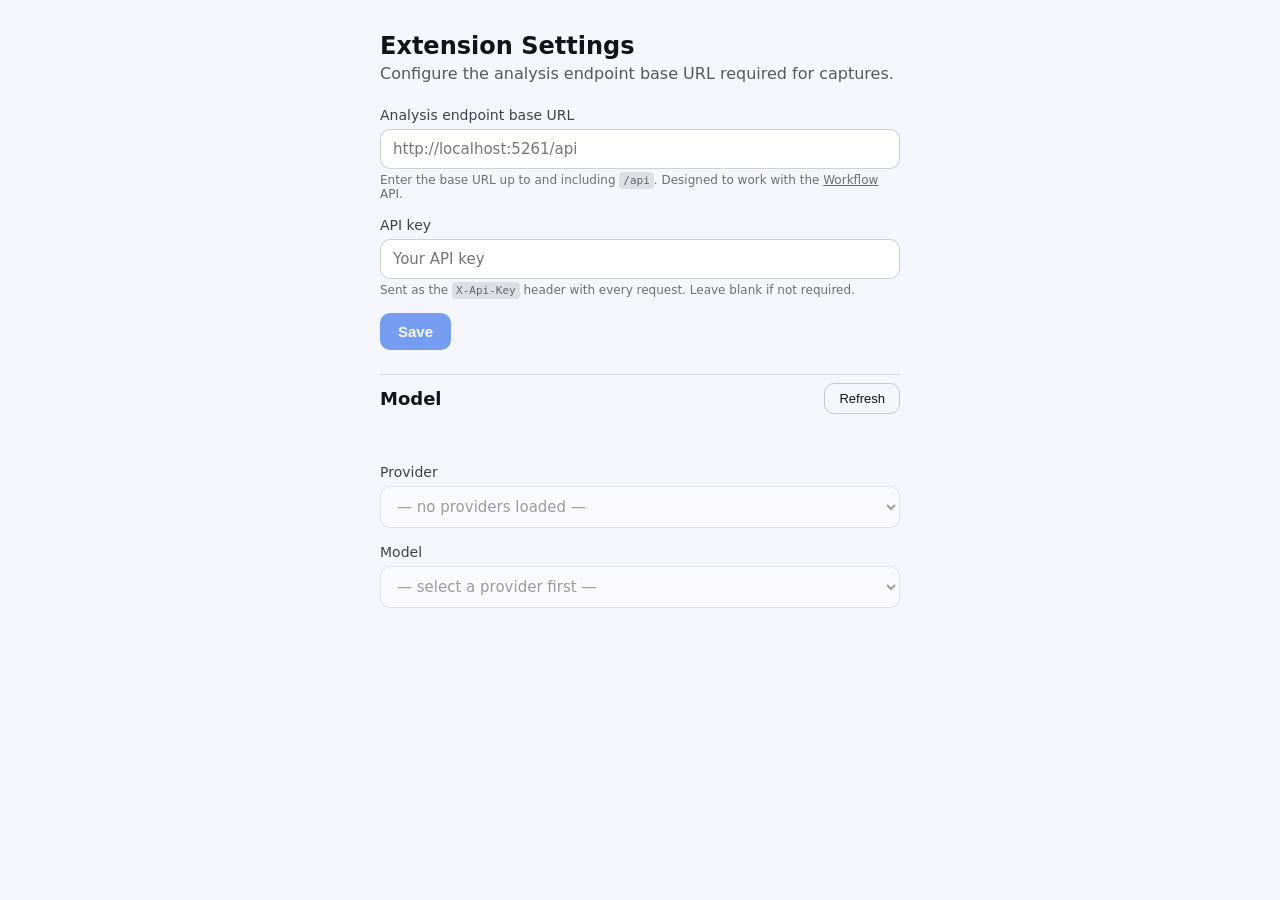
<file: options/index.html>
<!doctype html>
<html lang="en">
  <head>
    <meta charset="utf-8" />
    <meta name="viewport" content="width=device-width, initial-scale=1" />
    <title>Capture & Analyze Settings</title>
    <link rel="stylesheet" href="options.css" />
  </head>
  <body>
    <main class="settings">
      <header>
        <h1>Extension Settings</h1>
        <p>Configure the analysis endpoint base URL required for captures.</p>
      </header>

      <form id="settingsForm">
        <label>
          <span>Analysis endpoint base URL</span>
          <input
            id="endpointInput"
            type="url"
            name="endpoint"
            placeholder="http://localhost:5261/api"
            required
          />
          <small class="hint">Enter the base URL up to and including <code>/api</code>. Designed to work with the <a href="https://github.com/herveblondeau/Workflow" target="_blank" rel="noopener noreferrer">Workflow</a> API.</small>
        </label>

        <label>
          <span>API key</span>
          <input
            id="apiKeyInput"
            type="password"
            name="apiKey"
            placeholder="Your API key"
            autocomplete="off"
          />
          <small class="hint">Sent as the <code>X-Api-Key</code> header with every request. Leave blank if not required.</small>
        </label>

        <div class="actions">
          <button id="saveSettingsButton" type="submit" disabled>Save</button>
          <span id="optionsStatus" class="status"></span>
        </div>
      </form>

      <section class="model-section">
        <div class="model-section-header">
          <h2>Model</h2>
          <button id="refreshModelsButton" type="button">Refresh</button>
        </div>
        <span id="modelsStatus" class="status"></span>

        <label>
          <span>Provider</span>
          <select id="providerSelect" disabled>
            <option value="">— no providers loaded —</option>
          </select>
        </label>

        <label>
          <span>Model</span>
          <select id="modelSelect" disabled>
            <option value="">— select a provider first —</option>
          </select>
        </label>
      </section>
    </main>

    <script type="module" src="options.js"></script>
  </body>
</html>
</file>
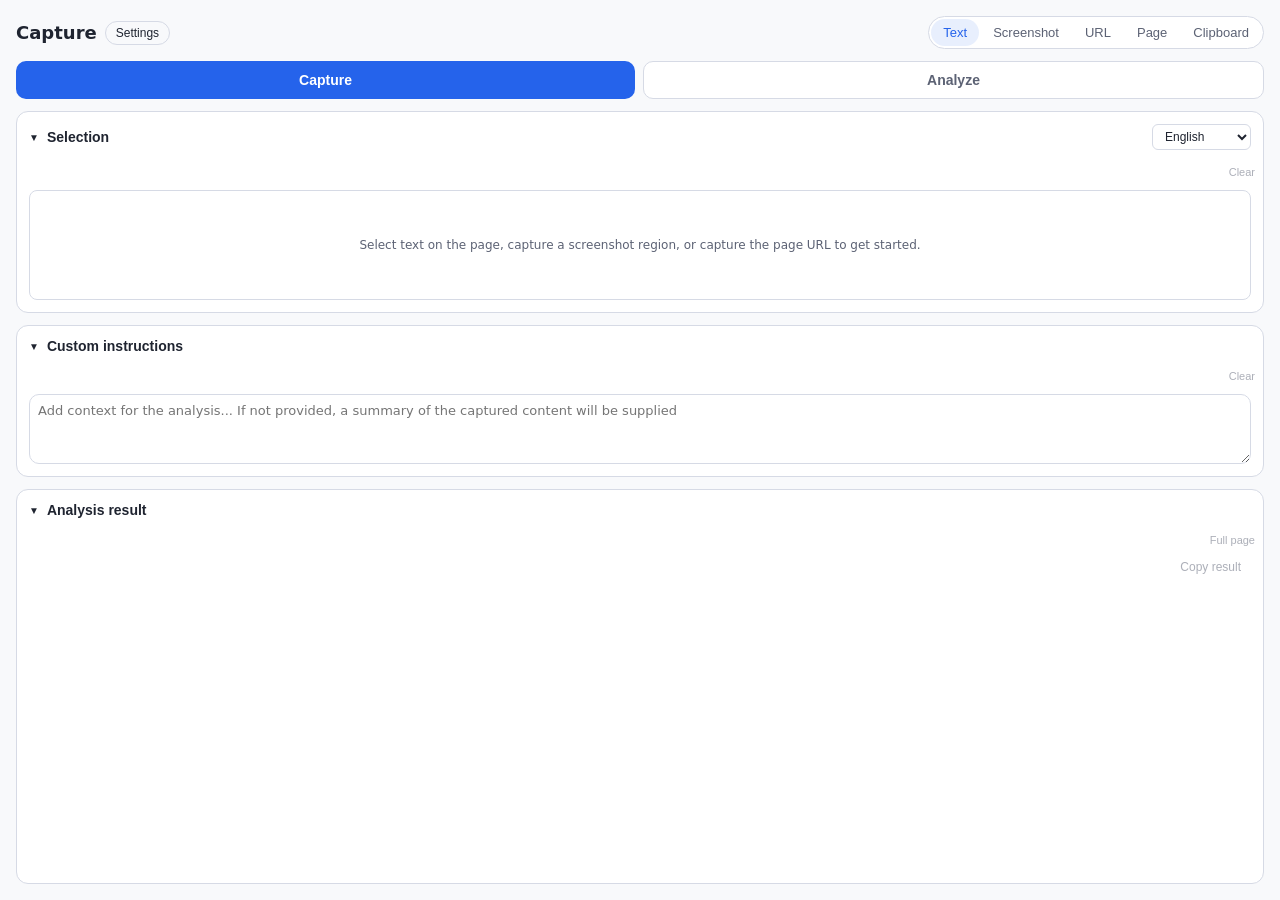
<file: popup/index.html>
<!doctype html>
<html lang="en">
  <head>
    <meta charset="utf-8" />
    <meta name="viewport" content="width=device-width, initial-scale=1" />
    <title>Capture & Analyze</title>
    <link rel="stylesheet" href="popup.css" />
  </head>
  <body>
    <main class="app">
      <header class="header">
        <div class="header-left">
          <h1>Capture</h1>
          <button id="openSettingsButton" class="ghost-button" type="button">
            Settings
          </button>
        </div>
        <div class="mode-toggle" role="group" aria-label="Capture mode">
          <button data-mode="text" class="mode-button active">Text</button>
          <button data-mode="image" class="mode-button">Screenshot</button>
          <button data-mode="url" class="mode-button">URL</button>
          <button data-mode="page" class="mode-button">Page</button>
          <button data-mode="clipboard" class="mode-button">Clipboard</button>
        </div>
      </header>

      <div class="controls">
        <button id="captureButton" class="primary">Capture</button>
        <button id="analyzeButton" class="secondary" disabled>Analyze</button>
      </div>

      <section class="accordion-section" data-section="selection">
        <button class="accordion-header" type="button">
          <span class="accordion-title">
            <span class="accordion-icon">▼</span>
            <span id="captureTypeLabel">Selection</span>
            <span id="timestampLabel" class="accordion-subtitle"></span>
          </span>
          <div class="accordion-header-actions">
            <select id="languageSelect" class="language-select">
              <option value="en">English</option>
              <option value="fr">Français</option>
              <option value="ja">日本語</option>
              <option value="auto">Auto detect</option>
            </select>
            <button id="clearCaptureButton" class="tertiary small" disabled>Clear</button>
          </div>
        </button>
        <div class="accordion-content">
          <div id="detailsContent" class="details-content empty">
            Select text on the page, capture a screenshot region, or capture the page URL to get started.
          </div>
          <div id="imageMeta" class="image-meta hidden"></div>
        </div>
      </section>

      <section class="accordion-section" data-section="instructions">
        <button class="accordion-header" type="button">
          <span class="accordion-title">
            <span class="accordion-icon">▼</span>
            <span>Custom instructions</span>
          </span>
          <button id="clearInstructionsButton" class="tertiary small" disabled onclick="event.stopPropagation()">Clear</button>
        </button>
        <div class="accordion-content">
          <textarea id="instructionsInput" rows="3" placeholder="Add context for the analysis... If not provided, a summary of the captured content will be supplied"></textarea>
        </div>
      </section>

      <section class="accordion-section" data-section="result">
        <button class="accordion-header" type="button">
          <span class="accordion-title">
            <span class="accordion-icon">▼</span>
            <span>Analysis result</span>
            <span id="statusLabel" class="status-inline hidden"></span>
          </span>
          <button id="fullPageViewButton" class="tertiary small" disabled onclick="event.stopPropagation()">Full page</button>
        </button>
        <div class="accordion-content">
          <span id="errorStatusLabel" class="error-status hidden"></span>
          <div id="resultPayload" class="result-payload hidden"></div>
          <button id="copyResultButton" class="tertiary" disabled>Copy result</button>
        </div>
      </section>
    </main>

    <div id="setupOverlay" class="setup-overlay hidden">
      <p>Configure the extension settings before use.</p>
      <button id="openSettingsFromOverlay" class="primary" type="button">Open Settings</button>
    </div>

    <div id="fullPageOverlay" class="full-page-overlay hidden">
      <div class="full-page-header">
        <span>Analysis result</span>
        <button id="closeFullPageButton" class="close-button" type="button">×</button>
      </div>
      <div id="fullPageContent" class="full-page-content"></div>
      <div class="full-page-footer">
        <button id="copyFullPageButton" class="tertiary" disabled>Copy result</button>
      </div>
    </div>

    <script src="marked.min.js"></script>
    <script type="module" src="popup.js"></script>
  </body>
</html>
</file>
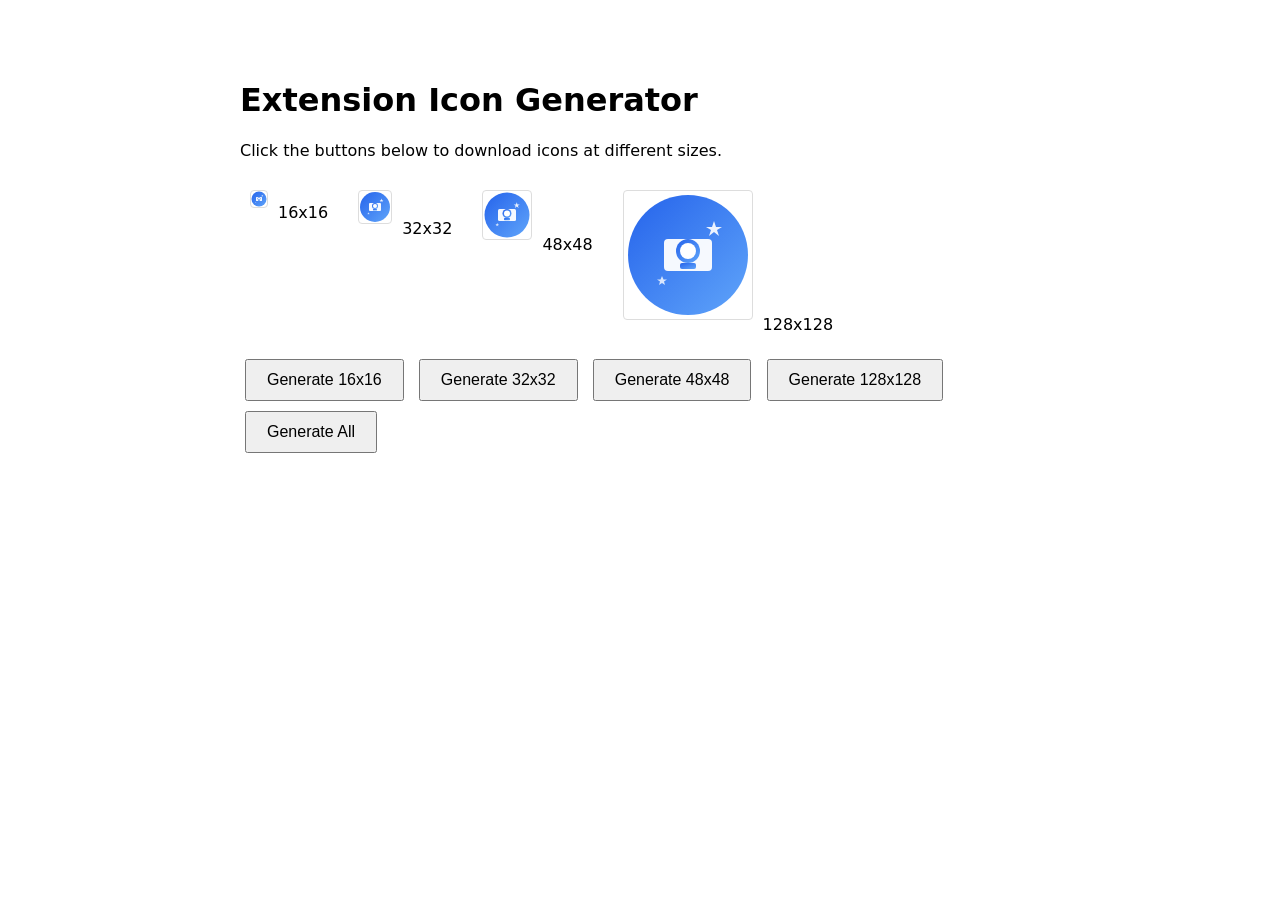
<file: icons/generate-icons.html>
<!DOCTYPE html>
<html lang="en">
<head>
  <meta charset="UTF-8">
  <meta name="viewport" content="width=device-width, initial-scale=1.0">
  <title>Icon Generator</title>
  <style>
    body {
      font-family: system-ui, sans-serif;
      max-width: 800px;
      margin: 40px auto;
      padding: 20px;
    }
    .icon-preview {
      display: flex;
      gap: 20px;
      flex-wrap: wrap;
      margin: 20px 0;
    }
    .icon-item {
      text-align: center;
    }
    canvas {
      border: 1px solid #ddd;
      border-radius: 4px;
      margin: 10px;
    }
    button {
      padding: 10px 20px;
      font-size: 16px;
      margin: 5px;
      cursor: pointer;
    }
  </style>
</head>
<body>
  <h1>Extension Icon Generator</h1>
  <p>Click the buttons below to download icons at different sizes.</p>

  <div class="icon-preview" id="preview"></div>

  <div>
    <button onclick="generateIcon(16)">Generate 16x16</button>
    <button onclick="generateIcon(32)">Generate 32x32</button>
    <button onclick="generateIcon(48)">Generate 48x48</button>
    <button onclick="generateIcon(128)">Generate 128x128</button>
    <button onclick="generateAll()">Generate All</button>
  </div>

  <script>
    const svgContent = `<svg width="128" height="128" viewBox="0 0 128 128" xmlns="http://www.w3.org/2000/svg">
  <defs>
    <linearGradient id="grad1" x1="0%" y1="0%" x2="100%" y2="100%">
      <stop offset="0%" style="stop-color:#2563eb;stop-opacity:1" />
      <stop offset="100%" style="stop-color:#60a5fa;stop-opacity:1" />
    </linearGradient>
  </defs>

  <!-- Background circle -->
  <circle cx="64" cy="64" r="60" fill="url(#grad1)"/>

  <!-- Camera/capture icon (simplified) -->
  <g transform="translate(64, 64)">
    <!-- Camera body -->
    <rect x="-24" y="-16" width="48" height="32" rx="4" fill="white" opacity="0.95"/>
    <!-- Camera lens -->
    <circle cx="0" cy="-4" r="12" fill="url(#grad1)"/>
    <circle cx="0" cy="-4" r="8" fill="white"/>
    <!-- Viewfinder -->
    <rect x="-8" y="8" width="16" height="6" rx="2" fill="url(#grad1)"/>
  </g>

  <!-- Analysis/processing indicator (sparkle/star) -->
  <g transform="translate(90, 38)">
    <path d="M 0,-8 L 2,-2 L 8,-2 L 3,1 L 5,7 L 0,3 L -5,7 L -3,1 L -8,-2 L -2,-2 Z"
          fill="white" opacity="0.9"/>
  </g>

  <!-- Small sparkle -->
  <g transform="translate(38, 90)">
    <path d="M 0,-5 L 1.5,-1.5 L 5,-1.5 L 2,0.5 L 3,4 L 0,2 L -3,4 L -2,0.5 L -5,-1.5 L -1.5,-1.5 Z"
          fill="white" opacity="0.8"/>
  </g>
</svg>`;

    function generateIcon(size) {
      const canvas = document.createElement('canvas');
      canvas.width = size;
      canvas.height = size;
      const ctx = canvas.getContext('2d');

      const img = new Image();
      const svgBlob = new Blob([svgContent], { type: 'image/svg+xml;charset=utf-8' });
      const url = URL.createObjectURL(svgBlob);

      img.onload = function() {
        ctx.drawImage(img, 0, 0, size, size);
        canvas.toBlob(function(blob) {
          const link = document.createElement('a');
          link.download = `icon-${size}.png`;
          link.href = URL.createObjectURL(blob);
          link.click();
          URL.revokeObjectURL(url);
        });
      };

      img.src = url;
    }

    function generateAll() {
      [16, 32, 48, 128].forEach((size, index) => {
        setTimeout(() => generateIcon(size), index * 500);
      });
    }

    // Show preview
    function showPreview() {
      const preview = document.getElementById('preview');
      [16, 32, 48, 128].forEach(size => {
        const div = document.createElement('div');
        div.className = 'icon-item';
        const canvas = document.createElement('canvas');
        canvas.width = size;
        canvas.height = size;
        const ctx = canvas.getContext('2d');

        const img = new Image();
        const svgBlob = new Blob([svgContent], { type: 'image/svg+xml;charset=utf-8' });
        const url = URL.createObjectURL(svgBlob);

        img.onload = function() {
          ctx.drawImage(img, 0, 0, size, size);
          div.appendChild(canvas);
          div.appendChild(document.createTextNode(`${size}x${size}`));
          preview.appendChild(div);
          URL.revokeObjectURL(url);
        };

        img.src = url;
      });
    }

    showPreview();
  </script>
</body>
</html>
</file>
<file: options/options.css>
:root {
  color-scheme: light dark;
  font-family: 'Inter', system-ui, -apple-system, BlinkMacSystemFont, 'Segoe UI',
    sans-serif;
}

body {
  margin: 0;
  min-height: 100vh;
  background: #f5f6fb;
  color: #12141c;
}

@media (prefers-color-scheme: dark) {
  body {
    background: #0e1018;
    color: #f5f6fb;
  }
}

.settings {
  max-width: 520px;
  margin: 0 auto;
  padding: 32px 20px;
  display: flex;
  flex-direction: column;
  gap: 24px;
}

header h1 {
  margin: 0 0 4px;
  font-size: 24px;
}

header p {
  margin: 0;
  color: rgba(18, 20, 28, 0.7);
}

@media (prefers-color-scheme: dark) {
  header p {
    color: rgba(245, 246, 251, 0.7);
  }
}

form {
  display: flex;
  flex-direction: column;
  gap: 16px;
}

label {
  display: flex;
  flex-direction: column;
  gap: 6px;
  font-size: 14px;
  color: rgba(18, 20, 28, 0.8);
}

@media (prefers-color-scheme: dark) {
  label {
    color: rgba(245, 246, 251, 0.8);
  }
}

input[type='url'],
input[type='password'],
select {
  padding: 10px 12px;
  border-radius: 10px;
  border: 1px solid rgba(18, 20, 28, 0.2);
  font-size: 15px;
  font-family: inherit;
  background: #ffffff;
  color: inherit;
}

select:disabled {
  opacity: 0.5;
  cursor: not-allowed;
}

@media (prefers-color-scheme: dark) {
  input[type='url'],
  input[type='password'],
  select {
    border-color: rgba(245, 246, 251, 0.2);
    background: #151826;
  }
}

.hint {
  font-size: 12px;
  color: rgba(18, 20, 28, 0.6);
  margin-top: -2px;
}

@media (prefers-color-scheme: dark) {
  .hint {
    color: rgba(245, 246, 251, 0.6);
  }
}

.hint a {
  color: inherit;
}

.hint code {
  font-family: 'IBM Plex Mono', 'SFMono-Regular', Consolas, monospace;
  font-size: 11px;
  padding: 2px 4px;
  border-radius: 4px;
  background: rgba(18, 20, 28, 0.1);
}

@media (prefers-color-scheme: dark) {
  .hint code {
    background: rgba(245, 246, 251, 0.1);
  }
}

.actions {
  display: flex;
  align-items: center;
  gap: 12px;
}

.actions button {
  padding: 10px 18px;
  border-radius: 10px;
  border: none;
  font-size: 15px;
  font-weight: 600;
  cursor: pointer;
  background: #2563eb;
  color: #ffffff;
}

.actions button:disabled {
  opacity: 0.6;
  cursor: not-allowed;
}

.status {
  font-size: 13px;
  min-height: 18px;
}

.status.success {
  color: #059669;
}

.status.error {
  color: #dc2626;
}

.model-section {
  display: flex;
  flex-direction: column;
  gap: 16px;
  padding-top: 8px;
  border-top: 1px solid rgba(18, 20, 28, 0.12);
}

@media (prefers-color-scheme: dark) {
  .model-section {
    border-top-color: rgba(245, 246, 251, 0.12);
  }
}

.model-section-header {
  display: flex;
  align-items: center;
  justify-content: space-between;
}

.model-section-header h2 {
  margin: 0;
  font-size: 18px;
}

.model-section-header button {
  padding: 7px 14px;
  border-radius: 10px;
  border: 1px solid rgba(18, 20, 28, 0.2);
  font-size: 13px;
  font-weight: 500;
  cursor: pointer;
  background: transparent;
  color: inherit;
}

@media (prefers-color-scheme: dark) {
  .model-section-header button {
    border-color: rgba(245, 246, 251, 0.2);
  }
}

.model-section-header button:disabled {
  opacity: 0.5;
  cursor: not-allowed;
}
</file>
<file: popup/popup.css>
:root {
  color-scheme: light;
  --bg: #f8f9fb;
  --fg: #1f2430;
  --muted: #5c6274;
  --border: #d6dae5;
  --surface: #ffffff;
  --accent: #2563eb;
  --accent-soft: rgba(37, 99, 235, 0.1);
  --error: #dc2626;
  --success: #059669;
  --warning: #f59e0b;
}

@media (prefers-color-scheme: dark) {
  :root {
    color-scheme: dark;
    --bg: #10121a;
    --fg: #f5f6fb;
    --muted: #9aa0b5;
    --border: #2c3142;
    --surface: #1a1d29;
    --accent: #60a5fa;
    --accent-soft: rgba(96, 165, 250, 0.15);
    --error: #f87171;
    --success: #34d399;
    --warning: #fbbf24;
  }
}

*,
*::before,
*::after {
  box-sizing: border-box;
}

body {
  margin: 0;
  min-width: 360px;
  width: 100%;
  height: 100vh;
  color: var(--fg);
  background: var(--bg);
  font-family: 'Inter', system-ui, -apple-system, BlinkMacSystemFont, 'Segoe UI',
    sans-serif;
  overflow: hidden;
}

.app {
  padding: 16px;
  display: flex;
  flex-direction: column;
  gap: 12px;
  height: 100%;
  overflow: hidden;
}

.header {
  display: flex;
  align-items: center;
  justify-content: space-between;
  flex-shrink: 0;
}

.header-left {
  display: flex;
  align-items: center;
  gap: 8px;
}

.header h1 {
  margin: 0;
  font-size: 18px;
  font-weight: 600;
}

.ghost-button {
  border: 1px solid var(--border);
  background: transparent;
  color: var(--fg);
  border-radius: 999px;
  padding: 4px 10px;
  font-size: 12px;
  cursor: pointer;
}

.mode-toggle {
  display: inline-flex;
  background: var(--surface);
  border: 1px solid var(--border);
  border-radius: 999px;
  padding: 2px;
  gap: 2px;
}

.mode-button {
  border: none;
  background: transparent;
  color: var(--muted);
  border-radius: 999px;
  padding: 6px 12px;
  font-size: 13px;
  font-weight: 500;
  cursor: pointer;
  transition: background 0.2s ease, color 0.2s ease;
}

.mode-button.active {
  background: var(--accent-soft);
  color: var(--accent);
}

.controls {
  display: flex;
  gap: 8px;
  flex-shrink: 0;
}

button.primary,
button.secondary {
  flex: 1;
  border-radius: 10px;
  border: none;
  padding: 10px 12px;
  font-size: 14px;
  font-weight: 600;
  cursor: pointer;
  transition: opacity 0.2s ease;
}

button.secondary:only-child {
  flex: 1;
}

button.primary {
  background: var(--accent);
  color: #ffffff;
}

button.secondary {
  background: #047857;
  color: #ffffff;
  border: 1px solid #047857;
}

button.secondary:disabled {
  background: var(--surface);
  color: var(--muted);
  border: 1px solid var(--border);
  opacity: 1;
}

@media (prefers-color-scheme: dark) {
  button.secondary {
    background: #10b981;
    border: 1px solid #10b981;
  }

  button.secondary:disabled {
    background: var(--surface);
    color: var(--muted);
    border: 1px solid var(--border);
  }
}

button.secondary.cancel {
  background: var(--error);
  color: #ffffff;
  border: 1px solid var(--error);
}

.tertiary {
  align-self: flex-end;
  margin-top: 4px;
  padding: 6px 10px;
  font-size: 12px;
  border-radius: 8px;
  border: none;
  color: var(--muted);
  background: transparent;
  cursor: pointer;
}

.tertiary:disabled {
  opacity: 0.5;
  cursor: not-allowed;
}

.tertiary.small {
  margin-top: 0;
  padding: 4px 8px;
  font-size: 11px;
}

button:disabled {
  opacity: 0.6;
  cursor: not-allowed;
}

.accordion-section {
  border: 1px solid var(--border);
  border-radius: 12px;
  background: var(--surface);
  overflow: hidden;
  display: flex;
  flex-direction: column;
}

.accordion-section[data-section="selection"] {
  flex: 0 1 auto;
}

.accordion-section[data-section="selection"].collapsed {
  flex: none;
}

.accordion-header {
  display: flex;
  align-items: center;
  justify-content: space-between;
  padding: 12px;
  background: transparent;
  border: none;
  cursor: pointer;
  font-size: 14px;
  font-weight: 600;
  color: var(--fg);
  text-align: left;
  width: 100%;
  transition: background 0.2s ease;
}

.accordion-header:hover {
  background: var(--accent-soft);
}

.accordion-title {
  display: flex;
  align-items: center;
  gap: 8px;
  flex: 1;
}

.accordion-header-actions {
  display: flex;
  align-items: center;
  gap: 8px;
}

.language-select {
  padding: 4px 8px;
  border-radius: 6px;
  border: 1px solid var(--border);
  background: var(--surface);
  color: var(--fg);
  font-size: 12px;
  font-family: inherit;
  cursor: pointer;
  transition: border-color 0.2s ease;
}

.language-select:hover {
  border-color: var(--accent);
}

.language-select:focus {
  outline: none;
  border-color: var(--accent);
}

.accordion-icon {
  font-size: 10px;
  transition: transform 0.2s ease;
  display: inline-block;
}

.accordion-section.collapsed .accordion-icon {
  transform: rotate(-90deg);
}

.accordion-subtitle {
  font-size: 12px;
  font-weight: 400;
  color: var(--muted);
  margin-left: 8px;
}

.status-inline {
  font-size: 12px;
  font-weight: 400;
  color: var(--muted);
  margin-left: 8px;
}

.status-inline.hidden {
  display: none;
}

.accordion-section[data-section="result"].success .status-inline {
  color: var(--success);
}

.accordion-section[data-section="result"].error .status-inline {
  color: var(--error);
}

.accordion-section[data-section="result"].warning .status-inline {
  color: var(--warning);
}

.error-status {
  display: block;
  color: var(--error);
  font-size: 13px;
  font-weight: 500;
  margin-bottom: 8px;
}

.error-status.hidden {
  display: none;
}

.accordion-content {
  max-height: 1000px;
  overflow: hidden;
  transition: max-height 0.3s ease, padding 0.3s ease;
  padding: 0 12px 12px 12px;
  display: flex;
  flex-direction: column;
}

.accordion-section[data-section="selection"] .accordion-content {
  flex: 0 1 auto;
}

.accordion-section.collapsed .accordion-content {
  max-height: 0;
  padding: 0 12px;
}

.details-content {
  min-height: 110px;
  flex: 1;
  overflow: auto;
  border-radius: 8px;
  border: 1px dashed var(--border);
  padding: 8px;
  font-family: 'IBM Plex Mono', 'SFMono-Regular', Consolas, monospace;
  font-size: 12px;
  background: rgba(0, 0, 0, 0.02);
  margin-top: 8px;
}

.details-content.empty {
  display: flex;
  align-items: center;
  justify-content: center;
  color: var(--muted);
  border-style: solid;
  background: transparent;
  font-family: inherit;
  text-align: center;
}

.details-content img {
  max-width: 100%;
  max-height: 160px;
  border-radius: 6px;
  display: block;
}

.image-meta {
  font-size: 12px;
  color: var(--muted);
}

.image-meta.hidden {
  display: none;
}

.accordion-content textarea {
  resize: vertical;
  min-height: 70px;
  width: 100%;
  border-radius: 10px;
  border: 1px solid var(--border);
  padding: 8px;
  font-size: 13px;
  font-family: inherit;
  color: var(--fg);
  background: var(--surface);
  margin-top: 8px;
}

.accordion-section[data-section="result"] {
  flex: 1;
  min-height: 0;
}

.accordion-section[data-section="result"].collapsed {
  flex: none;
}

.accordion-section[data-section="result"] .accordion-content {
  flex: 1;
  min-height: 0;
  gap: 8px;
  font-size: 13px;
  color: var(--muted);
}

.accordion-section[data-section="result"].success #statusLabel {
  color: var(--success);
}

.accordion-section[data-section="result"].error #statusLabel {
  color: var(--error);
}

.accordion-section[data-section="result"].warning #statusLabel {
  color: var(--warning);
}

.result-payload {
  font-family: 'IBM Plex Mono', 'SFMono-Regular', Consolas, monospace;
  font-size: 12px;
  border-radius: 8px;
  border: 1px solid var(--border);
  padding: 8px;
  background: var(--surface);
  flex: 1;
  min-height: 0;
  overflow: auto;
  color: var(--fg);
  white-space: pre-wrap; /* For non-markdown content */
  word-wrap: break-word;
  line-height: 1.5;
}

.result-payload.hidden {
  display: none;
}

/* Markdown styling when rendered as HTML */
.result-payload h1,
.result-payload h2,
.result-payload h3,
.result-payload h4,
.result-payload h5,
.result-payload h6 {
  margin: 8px 0 4px 0;
  font-weight: 600;
  font-family: 'Inter', system-ui, -apple-system, BlinkMacSystemFont, 'Segoe UI', sans-serif;
}

.result-payload h1 {
  font-size: 16px;
}

.result-payload h2 {
  font-size: 14px;
}

.result-payload h3 {
  font-size: 13px;
}

.result-payload p {
  margin: 4px 0;
  font-family: 'Inter', system-ui, -apple-system, BlinkMacSystemFont, 'Segoe UI', sans-serif;
}

.result-payload code {
  background: var(--accent-soft);
  padding: 2px 4px;
  border-radius: 3px;
  font-size: 11px;
  font-family: 'IBM Plex Mono', 'SFMono-Regular', Consolas, monospace;
}

.result-payload pre {
  background: var(--accent-soft);
  padding: 8px;
  border-radius: 6px;
  overflow-x: auto;
  margin: 8px 0;
  white-space: pre;
}

.result-payload pre code {
  background: transparent;
  padding: 0;
}

.result-payload ul,
.result-payload ol {
  margin: 4px 0;
  padding-left: 20px;
  font-family: 'Inter', system-ui, -apple-system, BlinkMacSystemFont, 'Segoe UI', sans-serif;
}

.result-payload li {
  margin: 2px 0;
}

.result-payload blockquote {
  border-left: 3px solid var(--border);
  padding-left: 8px;
  margin: 8px 0;
  color: var(--muted);
  font-style: italic;
}

.result-payload a {
  color: var(--accent);
  text-decoration: none;
}

.result-payload a:hover {
  text-decoration: underline;
}

.result-payload strong {
  font-weight: 600;
}

.result-payload em {
  font-style: italic;
}

.result-payload hr {
  border: none;
  border-top: 1px solid var(--border);
  margin: 8px 0;
}

.result-payload table {
  border-collapse: collapse;
  width: 100%;
  margin: 8px 0;
  font-family: 'Inter', system-ui, -apple-system, BlinkMacSystemFont, 'Segoe UI', sans-serif;
}

.result-payload th,
.result-payload td {
  border: 1px solid var(--border);
  padding: 4px 8px;
  text-align: left;
}

.result-payload th {
  background: var(--accent-soft);
  font-weight: 600;
}

.setup-overlay {
  position: fixed;
  top: 0;
  left: 0;
  right: 0;
  bottom: 0;
  background: var(--bg);
  z-index: 500;
  display: flex;
  flex-direction: column;
  align-items: center;
  justify-content: center;
  gap: 16px;
  padding: 32px;
  text-align: center;
}

.setup-overlay.hidden {
  display: none;
}

.setup-overlay p {
  margin: 0;
  font-size: 14px;
  color: var(--muted);
}

.setup-overlay button {
  flex: none;
  width: auto;
  padding: 10px 24px;
}

.full-page-overlay {
  position: fixed;
  top: 0;
  left: 0;
  right: 0;
  bottom: 0;
  background: var(--bg);
  z-index: 1000;
  display: flex;
  flex-direction: column;
  overflow: hidden;
}

.full-page-overlay.hidden {
  display: none;
}

.full-page-header {
  display: flex;
  align-items: center;
  justify-content: space-between;
  padding: 12px 16px;
  border-bottom: 1px solid var(--border);
  background: var(--surface);
  flex-shrink: 0;
  font-size: 14px;
  font-weight: 600;
  color: var(--fg);
}

.close-button {
  width: 32px;
  height: 32px;
  border: none;
  background: transparent;
  color: var(--fg);
  font-size: 24px;
  line-height: 1;
  cursor: pointer;
  border-radius: 6px;
  display: flex;
  align-items: center;
  justify-content: center;
  padding: 0;
  transition: background 0.2s ease;
}

.close-button:hover {
  background: var(--accent-soft);
}

.full-page-content {
  flex: 1;
  min-height: 0;
  overflow: auto;
  padding: 16px;
  font-family: 'IBM Plex Mono', 'SFMono-Regular', Consolas, monospace;
  font-size: 12px;
  color: var(--fg);
  white-space: pre-wrap;
  word-wrap: break-word;
  line-height: 1.5;
}

.full-page-content h1,
.full-page-content h2,
.full-page-content h3,
.full-page-content h4,
.full-page-content h5,
.full-page-content h6 {
  margin: 16px 0 8px 0;
  font-weight: 600;
  font-family: 'Inter', system-ui, -apple-system, BlinkMacSystemFont, 'Segoe UI', sans-serif;
}

.full-page-content h1 {
  font-size: 20px;
}

.full-page-content h2 {
  font-size: 18px;
}

.full-page-content h3 {
  font-size: 16px;
}

.full-page-content p {
  margin: 8px 0;
  font-family: 'Inter', system-ui, -apple-system, BlinkMacSystemFont, 'Segoe UI', sans-serif;
}

.full-page-content code {
  background: var(--accent-soft);
  padding: 2px 4px;
  border-radius: 3px;
  font-size: 11px;
  font-family: 'IBM Plex Mono', 'SFMono-Regular', Consolas, monospace;
}

.full-page-content pre {
  background: var(--accent-soft);
  padding: 12px;
  border-radius: 6px;
  overflow-x: auto;
  margin: 12px 0;
  white-space: pre;
}

.full-page-content pre code {
  background: transparent;
  padding: 0;
}

.full-page-content ul,
.full-page-content ol {
  margin: 8px 0;
  padding-left: 20px;
  font-family: 'Inter', system-ui, -apple-system, BlinkMacSystemFont, 'Segoe UI', sans-serif;
}

.full-page-content li {
  margin: 4px 0;
}

.full-page-content blockquote {
  border-left: 3px solid var(--border);
  padding-left: 12px;
  margin: 12px 0;
  color: var(--muted);
  font-style: italic;
}

.full-page-content a {
  color: var(--accent);
  text-decoration: none;
}

.full-page-content a:hover {
  text-decoration: underline;
}

.full-page-footer {
  padding: 12px 16px;
  border-top: 1px solid var(--border);
  background: var(--surface);
  flex-shrink: 0;
  display: flex;
  justify-content: flex-end;
}
</file>
